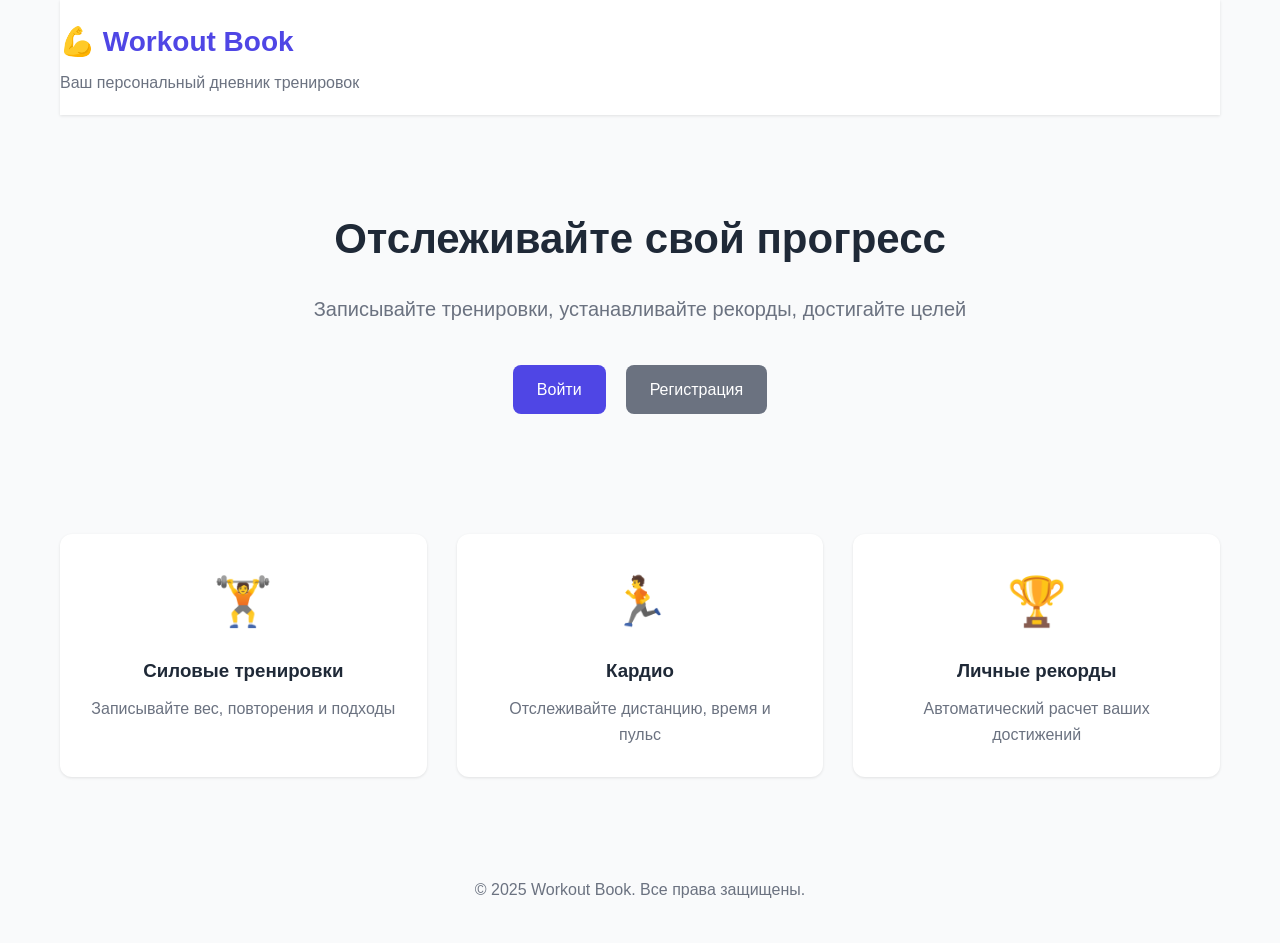
<file: templates/index.html>
<!DOCTYPE html>
<html lang="ru">
<head>
    <meta charset="UTF-8">
    <meta name="viewport" content="width=device-width, initial-scale=1.0">
    <meta name="csrf-token" content="{{.csrf_token}}">
    <title>Workout Book - Дневник тренировок</title>
    <link rel="stylesheet" href="/static/css/style.css">
</head>
<body>
<div class="container">
    <header>
        <h1>💪 Workout Book</h1>
        <p class="subtitle">Ваш персональный дневник тренировок</p>
    </header>

    <main class="landing">
        <div class="hero">
            <h2>Отслеживайте свой прогресс</h2>
            <p>Записывайте тренировки, устанавливайте рекорды, достигайте целей</p>

            <div class="cta-buttons">
                <a href="/login.html" class="btn btn-primary">Войти</a>
                <a href="/register.html" class="btn btn-secondary">Регистрация</a>
            </div>
        </div>

        <div class="features">
            <div class="feature-card">
                <span class="icon">🏋️</span>
                <h3>Силовые тренировки</h3>
                <p>Записывайте вес, повторения и подходы</p>
            </div>
            <div class="feature-card">
                <span class="icon">🏃</span>
                <h3>Кардио</h3>
                <p>Отслеживайте дистанцию, время и пульс</p>
            </div>
            <div class="feature-card">
                <span class="icon">🏆</span>
                <h3>Личные рекорды</h3>
                <p>Автоматический расчет ваших достижений</p>
            </div>
        </div>
    </main>

    <footer>
        <p>&copy; 2025 Workout Book. Все права защищены.</p>
    </footer>
</div>
</body>
</html>
</file>
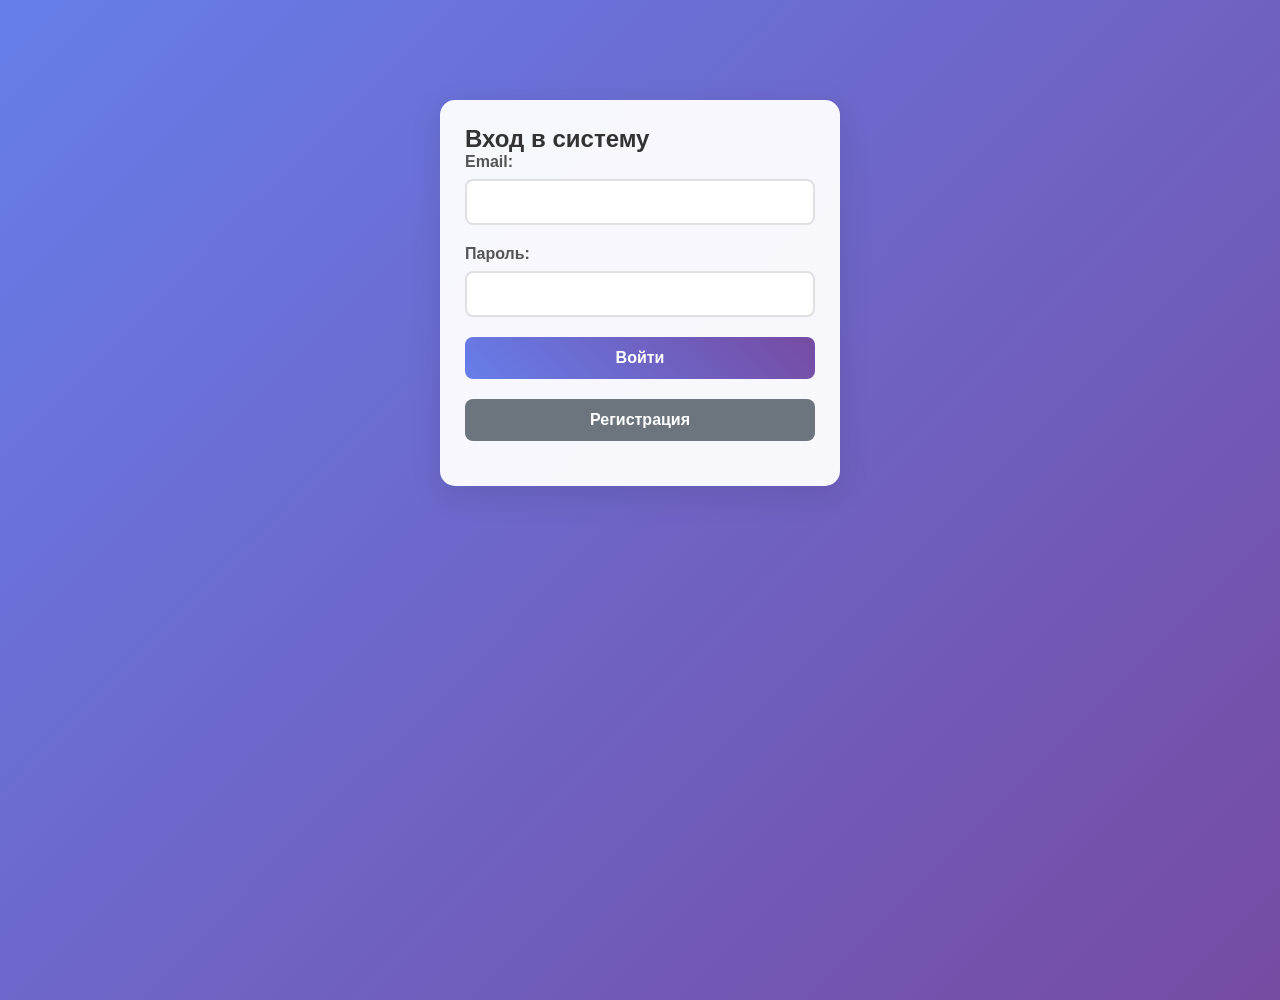
<file: teplates2/index.html>
<!DOCTYPE html>
<html lang="ru">
<head>
    <meta charset="UTF-8">
    <meta name="viewport" content="width=device-width, initial-scale=1.0">
    <title>Дневник тренировок</title>
    <style>
        * {
            margin: 0;
            padding: 0;
            box-sizing: border-box;
        }

        body {
            font-family: 'Segoe UI', Tahoma, Geneva, Verdana, sans-serif;
            background: linear-gradient(135deg, #667eea 0%, #764ba2 100%);
            min-height: 100vh;
            color: #333;
        }

        .container {
            max-width: 1200px;
            margin: 0 auto;
            padding: 20px;
        }

        .header {
            background: rgba(255, 255, 255, 0.1);
            backdrop-filter: blur(10px);
            border-radius: 15px;
            padding: 20px;
            margin-bottom: 30px;
            display: flex;
            justify-content: space-between;
            align-items: center;
        }

        .header h1 {
            color: white;
            font-size: 2.5rem;
            font-weight: 700;
        }

        .user-info {
            color: white;
            display: flex;
            align-items: center;
            gap: 15px;
        }

        .card {
            background: rgba(255, 255, 255, 0.95);
            border-radius: 15px;
            padding: 25px;
            margin-bottom: 20px;
            box-shadow: 0 8px 32px rgba(0, 0, 0, 0.1);
            backdrop-filter: blur(10px);
        }

        .auth-container {
            max-width: 400px;
            margin: 100px auto;
        }

        .form-group {
            margin-bottom: 20px;
        }

        .form-group label {
            display: block;
            margin-bottom: 8px;
            font-weight: 600;
            color: #555;
        }

        .form-control {
            width: 100%;
            padding: 12px 15px;
            border: 2px solid #e0e0e0;
            border-radius: 8px;
            font-size: 16px;
            transition: all 0.3s ease;
        }

        .form-control:focus {
            outline: none;
            border-color: #667eea;
            box-shadow: 0 0 0 3px rgba(102, 126, 234, 0.1);
        }

        .btn {
            padding: 12px 30px;
            border: none;
            border-radius: 8px;
            font-size: 16px;
            font-weight: 600;
            cursor: pointer;
            transition: all 0.3s ease;
            text-decoration: none;
            display: inline-block;
            text-align: center;
        }

        .btn-primary {
            background: linear-gradient(45deg, #667eea, #764ba2);
            color: white;
        }

        .btn-primary:hover {
            transform: translateY(-2px);
            box-shadow: 0 5px 15px rgba(102, 126, 234, 0.3);
        }

        .btn-secondary {
            background: #6c757d;
            color: white;
        }

        .btn-success {
            background: #28a745;
            color: white;
        }

        .btn-danger {
            background: #dc3545;
            color: white;
        }

        .btn-small {
            padding: 8px 16px;
            font-size: 14px;
        }

        .tabs {
            display: flex;
            background: rgba(255, 255, 255, 0.1);
            border-radius: 10px;
            margin-bottom: 30px;
            overflow: hidden;
        }

        .tab {
            flex: 1;
            padding: 15px 20px;
            background: none;
            border: none;
            color: white;
            font-size: 16px;
            font-weight: 600;
            cursor: pointer;
            transition: all 0.3s ease;
        }

        .tab.active {
            background: rgba(255, 255, 255, 0.2);
        }

        .tab-content {
            display: none;
        }

        .tab-content.active {
            display: block;
        }

        .workout-item {
            display: flex;
            justify-content: space-between;
            align-items: center;
            padding: 15px;
            border: 1px solid #e0e0e0;
            border-radius: 10px;
            margin-bottom: 10px;
            transition: all 0.3s ease;
        }

        .workout-item:hover {
            border-color: #667eea;
            box-shadow: 0 2px 10px rgba(102, 126, 234, 0.1);
        }

        .exercise-item {
            background: #f8f9fa;
            padding: 15px;
            border-radius: 8px;
            margin-bottom: 10px;
        }

        .exercise-stats {
            display: flex;
            gap: 15px;
            margin-top: 10px;
        }

        .stat-item {
            background: white;
            padding: 8px 12px;
            border-radius: 5px;
            font-weight: 600;
        }

        .modal {
            display: none;
            position: fixed;
            top: 0;
            left: 0;
            width: 100%;
            height: 100%;
            background: rgba(0, 0, 0, 0.5);
            z-index: 1000;
        }

        .modal.show {
            display: flex;
            align-items: center;
            justify-content: center;
        }

        .modal-content {
            background: white;
            padding: 30px;
            border-radius: 15px;
            width: 90%;
            max-width: 500px;
            max-height: 80vh;
            overflow-y: auto;
        }

        .hidden {
            display: none !important;
        }

        .alert {
            position: fixed;
            top: 20px;
            right: 20px;
            padding: 15px 20px;
            border-radius: 8px;
            box-shadow: 0 4px 12px rgba(0, 0, 0, 0.15);
            z-index: 10000;
            max-width: 400px;
            animation: slideIn 0.3s ease-out;
        }

        @keyframes slideIn {
            from {
                transform: translateX(100%);
                opacity: 0;
            }
            to {
                transform: translateX(0);
                opacity: 1;
            }
        }

        .alert-success {
            background: #d4edda;
            color: #155724;
            border: 1px solid #c3e6cb;
        }

        .alert-error {
            background: #f8d7da;
            color: #721c24;
            border: 1px solid #f5c6cb;
        }

        .progress-chart {
            height: 300px;
            background: #f8f9fa;
            border-radius: 8px;
            display: flex;
            align-items: center;
            justify-content: center;
            margin-top: 20px;
        }

        .records-grid {
            display: grid;
            grid-template-columns: repeat(auto-fill, minmax(300px, 1fr));
            gap: 20px;
            margin-top: 20px;
        }

        .record-card {
            background: linear-gradient(45deg, #28a745, #20c997);
            color: white;
            padding: 20px;
            border-radius: 10px;
        }

        @media (max-width: 768px) {
            .container {
                padding: 10px;
            }

            .header {
                flex-direction: column;
                gap: 15px;
                text-align: center;
            }

            .header h1 {
                font-size: 2rem;
            }

            .tabs {
                flex-direction: column;
            }

            .workout-item {
                flex-direction: column;
                align-items: flex-start;
                gap: 10px;
            }

            .alert {
                right: 10px;
                left: 10px;
                max-width: none;
            }
        }
    </style>
</head>
<body>
<!-- Форма авторизации -->
<div id="auth-container" class="auth-container">
    <div class="card">
        <h2 id="auth-title">Вход в систему</h2>
        <form id="auth-form">
            <div class="form-group">
                <label for="email">Email:</label>
                <input type="email" id="email" class="form-control" required>
            </div>
            <div class="form-group hidden" id="username-group">
                <label for="username">Имя пользователя:</label>
                <input type="text" id="username" class="form-control" required>
            </div>
            <div class="form-group">
                <label for="password">Пароль:</label>
                <input type="password" id="password" class="form-control" required>
            </div>
            <div class="form-group">
                <button type="submit" class="btn btn-primary" style="width: 100%;" id="auth-submit">Войти</button>
            </div>
            <div class="form-group">
                <button type="button" class="btn btn-secondary" style="width: 100%;" id="auth-toggle">Регистрация</button>
            </div>
        </form>
    </div>
</div>

<!-- Основное приложение -->
<div id="app-container" class="container hidden">
    <div class="header">
        <h1>💪 Дневник тренировок</h1>
        <div class="user-info">
<!--            <span id="user-name">Пользователь</span>-->
            <button class="btn btn-secondary btn-small" id="logout-btn">Выйти</button>
        </div>
    </div>

    <div class="tabs">
        <button class="tab active" data-tab="workouts">Тренировки</button>
        <button class="tab" data-tab="exercises">Упражнения</button>
        <button class="tab" data-tab="records">Рекорды</button>
    </div>

    <!-- Вкладка тренировок -->
    <div id="workouts-tab" class="tab-content active">
        <div class="card">
            <div style="display: flex; justify-content: space-between; align-items: center; margin-bottom: 20px;">
                <h3>Мои тренировки</h3>
                <button class="btn btn-primary" id="create-workout-btn">Создать тренировку</button>
            </div>
            <div id="workouts-list">
                <p>Загрузка тренировок...</p>
            </div>
        </div>
    </div>

    <!-- Вкладка упражнений -->
    <div id="exercises-tab" class="tab-content">
        <div class="card">
            <h3>Доступные упражнения</h3>
            <div style="margin-bottom: 20px;">
                <select id="exercise-type-filter" class="form-control" style="max-width: 200px;">
                    <option value="">Все упражнения</option>
                    <option value="strength">Силовые</option>
                    <option value="cardio">Кардио</option>
                </select>
            </div>
            <div id="exercises-list">
                <p>Загрузка упражнений...</p>
            </div>
        </div>
    </div>

    <!-- Вкладка рекордов -->
    <div id="records-tab" class="tab-content">
        <div class="card">
            <h3>Личные рекорды</h3>
            <div id="records-list">
                <p>Загрузка рекордов...</p>
            </div>
        </div>
    </div>
</div>

<!-- Модальное окно создания тренировки -->
<div id="workout-modal" class="modal">
    <div class="modal-content">
        <h3>Создать тренировку</h3>
        <form id="workout-form">
            <div class="form-group">
                <label for="workout-name">Название тренировки:</label>
                <input type="text" id="workout-name" class="form-control" required>
            </div>
            <div class="form-group">
                <label for="workout-date">Дата:</label>
                <input type="datetime-local" id="workout-date" class="form-control" required>
            </div>
            <div class="form-group">
                <label for="workout-notes">Заметки:</label>
                <textarea id="workout-notes" class="form-control" rows="3"></textarea>
            </div>
            <div style="display: flex; gap: 10px;">
                <button type="submit" class="btn btn-primary">Создать</button>
                <button type="button" class="btn btn-secondary" id="close-workout-modal">Отмена</button>
            </div>
        </form>
    </div>
</div>

<!-- Модальное окно добавления упражнения -->
<div id="exercise-modal" class="modal">
    <div class="modal-content">
        <h3>Добавить упражнение</h3>
        <form id="exercise-form">
            <div class="form-group">
                <label for="exercise-select">Упражнение:</label>
                <select id="exercise-select" class="form-control" required>
                    <option value="">Выберите упражнение</option>
                </select>
            </div>
            <div class="form-group">
                <label for="sets">Подходы:</label>
                <input type="number" id="sets" class="form-control" min="1" value="3">
            </div>
            <div id="strength-fields">
                <div class="form-group">
                    <label for="reps">Повторения:</label>
                    <input type="number" id="reps" class="form-control" min="1" value="10">
                </div>
                <div class="form-group">
                    <label for="weight">Вес (кг):</label>
                    <input type="number" id="weight" class="form-control" min="0" step="0.5" value="0">
                </div>
            </div>
            <div id="cardio-fields" class="hidden">
                <div class="form-group">
                    <label for="duration">Длительность (мин):</label>
                    <input type="number" id="duration" class="form-control" min="1" value="30">
                </div>
                <div class="form-group">
                    <label for="distance">Расстояние (км):</label>
                    <input type="number" id="distance" class="form-control" min="0" step="0.1" value="0">
                </div>
            </div>
            <div class="form-group">
                <label for="notes">Примечания:</label>
                <textarea id="notes" class="form-control" rows="3" placeholder="Введите дополнительные заметки к упражнению"></textarea>
            </div>

            <div style="display: flex; gap: 10px;">
                <button type="submit" class="btn btn-success">Добавить</button>
                <button type="button" class="btn btn-secondary" id="close-exercise-modal">Отмена</button>
            </div>
        </form>
    </div>
</div>

<script>
    // Глобальные переменные
    let authToken = localStorage.getItem('auth_token');
    let currentUser = JSON.parse(localStorage.getItem('current_user') || '{}');
    let currentWorkoutId = null;
    let exercises = [];

    // API базовый URL
    const API_BASE = '/api';

    // Утилитные функции
    function showAlert(message, type = 'success') {
        const alertDiv = document.createElement('div');
        alertDiv.className = `alert alert-${type}`;
        alertDiv.textContent = message;

        const container = document.querySelector('.container') || document.body;
        container.insertBefore(alertDiv, container.firstChild);

        setTimeout(() => alertDiv.remove(), 5000);
    }

    function formatDate(dateString) {
        return new Date(dateString).toLocaleDateString('ru-RU', {
            year: 'numeric',
            month: 'long',
            day: 'numeric',
            hour: '2-digit',
            minute: '2-digit'
        });
    }

    async function apiRequest(endpoint, options = {}) {
        const url = `${API_BASE}${endpoint}`;
        const config = {
            headers: {
                'Content-Type': 'application/json',
                ...(authToken && { 'Authorization': `Bearer ${authToken}` })
            },
            ...options
        };

        try {
            const response = await fetch(url, config);
            const data = await response.json();

            if (!response.ok) {
                throw new Error(data.error || 'Ошибка запроса');
            }

            return data;
        } catch (error) {
            console.error('API Error:', error);
            throw error;
        }
    }

    // Аутентификация
    function initAuth() {
        if (authToken && currentUser.id) {
            showApp();
        } else {
            showAuth();
        }
    }

    function showAuth() {
        document.getElementById('auth-container').classList.remove('hidden');
        document.getElementById('app-container').classList.add('hidden');
    }

    function showApp() {
        document.getElementById('auth-container').classList.add('hidden');
        document.getElementById('app-container').classList.remove('hidden');
        // document.getElementById('user-name').textContent = currentUser;
        loadData();
    }

    // Обработчики форм
    document.getElementById('auth-form').addEventListener('submit', async (e) => {
        e.preventDefault();

        const isLogin = document.getElementById('auth-submit').textContent === 'Войти';
        const username = document.getElementById('username').value;
        const password = document.getElementById('password').value;
        const email = document.getElementById('email').value;

        try {
            if (isLogin) {
                const result = await apiRequest('/login', {
                    method: 'POST',
                    body: JSON.stringify({ email, password })
                });

                authToken = result.token;
                currentUser = result.user;
                localStorage.setItem('auth_token', authToken);
                localStorage.setItem('current_user', JSON.stringify(currentUser));
                showApp();
            } else {
                await apiRequest('/register', {
                    method: 'POST',
                    body: JSON.stringify({ username, email, password })
                });
                showAlert('Регистрация успешна! Теперь войдите в систему.');
                toggleAuthMode();
            }
        } catch (error) {
            showAlert(error.message, 'error');
        }
    });

    document.getElementById('auth-toggle').addEventListener('click', toggleAuthMode);

    function toggleAuthMode() {
        const isLogin = document.getElementById('auth-submit').textContent === 'Войти';

        if (isLogin) {
            document.getElementById('auth-title').textContent = 'Регистрация';
            document.getElementById('auth-submit').textContent = 'Зарегистрироваться';
            document.getElementById('auth-toggle').textContent = 'Вход';
            document.getElementById('email-group').classList.remove('hidden');
        } else {
            document.getElementById('auth-title').textContent = 'Вход в систему';
            document.getElementById('auth-submit').textContent = 'Войти';
            document.getElementById('auth-toggle').textContent = 'Регистрация';
            document.getElementById('email-group').classList.add('hidden');
        }
    }

    // Выход из системы
    document.getElementById('logout-btn').addEventListener('click', () => {
        localStorage.removeItem('auth_token');
        localStorage.removeItem('current_user');
        authToken = null;
        currentUser = {};
        showAuth();
    });

    // Управление вкладками
    document.querySelectorAll('.tab').forEach(tab => {
        tab.addEventListener('click', () => {
            const tabName = tab.dataset.tab;

            // Переключение активной вкладки
            document.querySelectorAll('.tab').forEach(t => t.classList.remove('active'));
            document.querySelectorAll('.tab-content').forEach(tc => tc.classList.remove('active'));

            tab.classList.add('active');
            document.getElementById(`${tabName}-tab`).classList.add('active');

            // Загрузка данных для вкладки
            if (tabName === 'exercises') {
                loadExercises();
            } else if (tabName === 'records') {
                loadPersonalRecords();
            }
        });
    });

    // Загрузка данных
    async function loadData() {
        await loadWorkouts();
        await loadExercises();
    }

    async function loadWorkouts() {
        try {
            const workouts = await apiRequest('/workouts');
            displayWorkouts(workouts);
        } catch (error) {
            document.getElementById('workouts-list').innerHTML = `<p>Ошибка загрузки: ${error.message}</p>`;
        }
    }

    function displayWorkouts(workouts) {
        const container = document.getElementById('workouts-list');

        if (workouts.length === 0) {
            container.innerHTML = '<p>У вас пока нет тренировок. Создайте первую!</p>';
            return;
        }

        container.innerHTML = workouts.map(workout => `
                <div class="workout-item">
                    <div>
                        <h4>${workout.name}</h4>
                        <p>${formatDate(workout.date)}</p>
                        ${workout.notes ? `<p><em>${workout.notes}</em></p>` : ''}
                    </div>
                    <div>
                        <button class="btn btn-success btn-small" onclick="viewWorkout(${workout.id})">Подробнее</button>
                    </div>
                </div>
            `).join('');
    }

    async function loadExercises() {
        try {
            const type = document.getElementById('exercise-type-filter')?.value || '';
            const url = type ? `/exercises?type=${type}` : '/exercises';
            exercises = await apiRequest(url);
            displayExercises(exercises);
            updateExerciseSelects();
        } catch (error) {
            document.getElementById('exercises-list').innerHTML = `<p>Ошибка загрузки: ${error.message}</p>`;
        }
    }

    function displayExercises(exercisesList) {
        const container = document.getElementById('exercises-list');

        if (exercisesList.length === 0) {
            container.innerHTML = '<p>Упражнения не найдены.</p>';
            return;
        }

        const grouped = exercisesList.reduce((acc, exercise) => {
            const group = exercise.muscle_group || 'Другое';
            if (!acc[group]) acc[group] = [];
            acc[group].push(exercise);
            return acc;
        }, {});

        container.innerHTML = Object.entries(grouped).map(([group, exs]) => `
                <div style="margin-bottom: 25px;">
                    <h4 style="color: #667eea; margin-bottom: 15px;">${group}</h4>
                    ${exs.map(exercise => `
                        <div class="exercise-item">
                            <div style="display: flex; justify-content: space-between; align-items: center;">
                                <div style="flex: 1;">
                                    <h5>${exercise.name}</h5>
                                    <p style="margin: 5px 0; color: #666;">${exercise.description}</p>
                                    <span style="background: ${exercise.type === 'strength' ? '#28a745' : '#17a2b8'}; color: white; padding: 3px 8px; border-radius: 12px; font-size: 12px;">
                                        ${exercise.type === 'strength' ? 'Силовое' : 'Кардио'}
                                    </span>
                                </div>
                            </div>
                        </div>
                    `).join('')}
                </div>
            `).join('');
    }

    function updateExerciseSelects() {
        const selects = ['exercise-select', 'progress-exercise'];

        selects.forEach(selectId => {
            const select = document.getElementById(selectId);
            if (select) {
                const currentValue = select.value;
                select.innerHTML = '<option value="">Выберите упражнение</option>' +
                    exercises.map(ex => `<option value="${ex.id}" data-type="${ex.type}">${ex.name}</option>`).join('');
                select.value = currentValue;
            }
        });
    }

    // Обработчик фильтра упражнений
    document.getElementById('exercise-type-filter').addEventListener('change', loadExercises);

    // Создание тренировки
    document.getElementById('create-workout-btn').addEventListener('click', () => {
        document.getElementById('workout-date').value = new Date().toISOString().slice(0, 16);
        document.getElementById('workout-modal').classList.add('show');
    });

    document.getElementById('close-workout-modal').addEventListener('click', () => {
        document.getElementById('workout-modal').classList.remove('show');
    });

    document.getElementById('workout-form').addEventListener('submit', async (e) => {
        e.preventDefault();

        const workoutData = {
            name: document.getElementById('workout-name').value,
            date: new Date(document.getElementById('workout-date').value).toISOString(),
            notes: document.getElementById('workout-notes').value
        };

        try {
            await apiRequest('/workouts', {
                method: 'POST',
                body: JSON.stringify(workoutData)
            });

            showAlert('Тренировка создана успешно!');
            document.getElementById('workout-modal').classList.remove('show');
            document.getElementById('workout-form').reset();
            loadWorkouts();
        } catch (error) {
            showAlert(error.message, 'error');
        }
    });

    // Просмотр тренировки
    async function viewWorkout(workoutId) {
        currentWorkoutId = workoutId;

        try {
            const data = await apiRequest(`/workouts/${workoutId}`);
            displayWorkoutDetails(data.workout, data.exercises);
        } catch (error) {
            showAlert(error.message, 'error');
        }
    }

    function displayWorkoutDetails(workout, workoutExercises) {
        const container = document.getElementById('workouts-list');
        const exercises = workoutExercises || [];

        container.innerHTML = `
        <div class="card">
            <div style="display: flex; justify-content: space-between; align-items: center; margin-bottom: 20px;">
                <div>
                    <h3>${workout.name}</h3>
                    <p>${formatDate(workout.date)}</p>
                    ${workout.notes ? `<p><em>${workout.notes}</em></p>` : ''}
                </div>
                <div>
                    <button class="btn btn-primary btn-small" onclick="showAddExerciseModal()">Добавить упражнение</button>
                    <button class="btn btn-secondary btn-small" onclick="loadWorkouts()">Назад</button>
                </div>
            </div>

            <h4>Упражнения:</h4>
            <div id="workout-exercises">
                ${exercises.length === 0 ?
            '<p>В этой тренировке пока нет упражнений.</p>' :
            exercises.map(we => `
                    <div class="exercise-item">
                        <h5>${we.exercise.name}</h5>
                        <div class="exercise-stats">
                            ${we.exercise.type === 'strength' ? `
                                <div class="stat-item">Подходы: ${we.sets}</div>
                                <div class="stat-item">Повторения: ${we.reps}</div>
                                <div class="stat-item">Вес: ${we.weight} кг</div>
                            ` : `
                                <div class="stat-item">Время: ${Math.floor(we.duration / 60)} мин</div>
                                ${we.distance > 0 ? `<div class="stat-item">Расстояние: ${we.distance} км</div>` : ''}
                            `}
                        </div>
                        ${we.notes ? `<div class="exercise-notes"><em>Примечания: ${we.notes}</em></div>` : ''}
                    </div>
                `).join('')
        }
            </div>
        </div>
    `;
    }


    // Добавление упражнения в тренировку
    function showAddExerciseModal() {
        updateExerciseSelects();
        document.getElementById('exercise-modal').classList.add('show');
    }

    document.getElementById('close-exercise-modal').addEventListener('click', () => {
        document.getElementById('exercise-modal').classList.remove('show');
    });

    // Переключение полей в зависимости от типа упражнения
    document.getElementById('exercise-select').addEventListener('change', (e) => {
        const selectedOption = e.target.options[e.target.selectedIndex];
        const exerciseType = selectedOption.dataset.type;

        if (exerciseType === 'cardio') {
            document.getElementById('strength-fields').classList.add('hidden');
            document.getElementById('cardio-fields').classList.remove('hidden');
        } else {
            document.getElementById('strength-fields').classList.remove('hidden');
            document.getElementById('cardio-fields').classList.add('hidden');
        }
    });

    document.getElementById('exercise-form').addEventListener('submit', async (e) => {
        e.preventDefault();

        const selectedOption = document.getElementById('exercise-select').options[document.getElementById('exercise-select').selectedIndex];
        const exerciseType = selectedOption.dataset.type;

        const exerciseData = {
            exercise_id: parseInt(document.getElementById('exercise-select').value),
            sets: parseInt(document.getElementById('sets').value),
            notes: document.getElementById('notes').value.trim(),  // добавлено поле notes
        };

        if (exerciseType === 'strength') {
            exerciseData.reps = parseInt(document.getElementById('reps').value);
            exerciseData.weight = parseFloat(document.getElementById('weight').value);
            exerciseData.duration = 0;
            exerciseData.distance = 0;
        } else {
            exerciseData.reps = 0;
            exerciseData.weight = 0;
            exerciseData.duration = parseInt(document.getElementById('duration').value) * 60; // в секундах
            exerciseData.distance = parseFloat(document.getElementById('distance').value);
        }

        try {
            await apiRequest(`/workouts/${currentWorkoutId}/exercises`, {
                method: 'POST',
                body: JSON.stringify(exerciseData)
            });

            showAlert('Упражнение добавлено!');
            document.getElementById('exercise-modal').classList.remove('show');
            document.getElementById('exercise-form').reset();
            viewWorkout(currentWorkoutId); // Обновить детали тренировки
        } catch (error) {
            showAlert(error.message, 'error');
        }
    });


    // Личные рекорды
    async function loadPersonalRecords() {
        try {
            const records = await apiRequest('/records');
            displayPersonalRecords(records);
        } catch (error) {
            document.getElementById('records-list').innerHTML = `<p>Ошибка загрузки: ${error.message}</p>`;
        }
    }

    function displayPersonalRecords(records) {
        const container = document.getElementById('records-list');

        if (records.length === 0) {
            container.innerHTML = '<p>У вас пока нет личных рекордов. Добавьте упражнения в тренировки!</p>';
            return;
        }

        container.innerHTML = `
    <div class="records-grid">
        ${records.map(record => {
            const ex = record.exercise;
            let mainInfo = '';
            let extraInfo = '';

            // Основной рекорд
            if (ex.type === 'strength') {
                switch (ex.record_type) {
                    case 'weight':
                        mainInfo = `${record.weight} кг × ${record.reps}`;
                        const oneRM = (record.weight * (1 + record.reps / 30)).toFixed(1);
                        extraInfo += `<div><small>Расчетный 1RM: ${oneRM} кг</small></div>`;
                        break;
                    case 'reps':
                        mainInfo = `${record.reps} повторений`;
                        break;
                    case 'duration':
                        mainInfo = formatDuration(record.duration);
                        break;
                    case 'sets':
                        mainInfo = `${record.sets} подходов`;
                        break;
                    default:
                        mainInfo = `${record.weight} кг × ${record.reps}`;
                }
                // Дополнительные поля для силовых
                if (record.duration) extraInfo += `<div><small>Время: ${formatDuration(record.duration)}</small></div>`;
                if (record.sets) extraInfo += `<div><small>Подходы: ${record.sets}</small></div>`;
            } else if (ex.type === 'cardio') {
                switch (ex.record_type) {
                    case 'distance':
                        mainInfo = `${record.distance} км`;
                        break;
                    case 'duration':
                        mainInfo = formatDuration(record.duration);
                        break;
                    case 'sets':
                        mainInfo = `${record.sets} подходов`;
                        break;
                    default:
                        mainInfo = 'Нет данных';
                }
                // Всегда показываем дополнительные параметры для кардио
                if (record.duration) extraInfo += `<div><small>Длительность: ${formatDuration(record.duration)}</small></div>`;
                if (record.distance) extraInfo += `<div><small>Расстояние: ${record.distance} км</small></div>`;
                if (record.sets) extraInfo += `<div><small>Подходы: ${record.sets}</small></div>`;
                if (record.reps) extraInfo += `<div><small>Повторения: ${record.reps}</small></div>`;
            } else {
                mainInfo = 'Неизвестный тип упражнения';
            }

            return `
                <div class="record-card">
                    <h4>${ex.name}</h4>
                    <div style="font-size: 2em; margin: 10px 0;">
                        ${mainInfo}
                    </div>
                    <p>Установлен: ${formatDate(record.date)}</p>
                    ${extraInfo}
                    ${record.notes ? `<p><em>Примечания: ${record.notes}</em></p>` : ''}
                </div>
            `;
        }).join('')}
    </div>
    `;
    }

    function formatDuration(seconds) {
        if (!seconds || seconds === 0) return '0 сек';
        const mins = Math.floor(seconds / 60);
        const secs = seconds % 60;
        if (mins > 0) {
            return `${mins} мин ${secs > 0 ? secs + ' сек' : ''}`;
        }
        return `${secs} сек`;
    }


    function displayProgress(progressData) {
        const container = document.getElementById('progress-chart');

        if (progressData.length === 0) {
            container.innerHTML = '<p>Нет данных для отображения прогресса по этому упражнению</p>';
            return;
        }

        // Простая визуализация прогресса
        const maxWeight = Math.max(...progressData.map(p => p.weight));
        const chartHtml = progressData.map((point, index) => {
            const height = (point.weight / maxWeight) * 200;
            const date = new Date(point.date).toLocaleDateString('ru-RU');

            return `
                    <div style="display: inline-block; margin: 0 5px; text-align: center;">
                        <div style="height: 200px; display: flex; align-items: end;">
                            <div style="
                                background: linear-gradient(to top, #667eea, #764ba2);
                                width: 30px;
                                height: ${height}px;
                                border-radius: 3px 3px 0 0;
                            "></div>
                        </div>
                        <div style="font-size: 12px; margin-top: 5px;">
                            <div>${point.weight}кг</div>
                            <div>${date}</div>
                        </div>
                    </div>
                `;
        }).join('');

        container.innerHTML = `
                <div style="padding: 20px; text-align: center;">
                    <h4 style="margin-bottom: 20px;">Прогресс по весу</h4>
                    <div style="display: flex; justify-content: center; align-items: end; overflow-x: auto;">
                        ${chartHtml}
                    </div>
                </div>
            `;
    }

    // Закрытие модальных окон по клику вне их
    document.querySelectorAll('.modal').forEach(modal => {
        modal.addEventListener('click', (e) => {
            if (e.target === modal) {
                modal.classList.remove('show');
            }
        });
    });

    // Инициализация приложения
    document.addEventListener('DOMContentLoaded', () => {
        initAuth();
    });
</script>
</body>
</html>
</file>
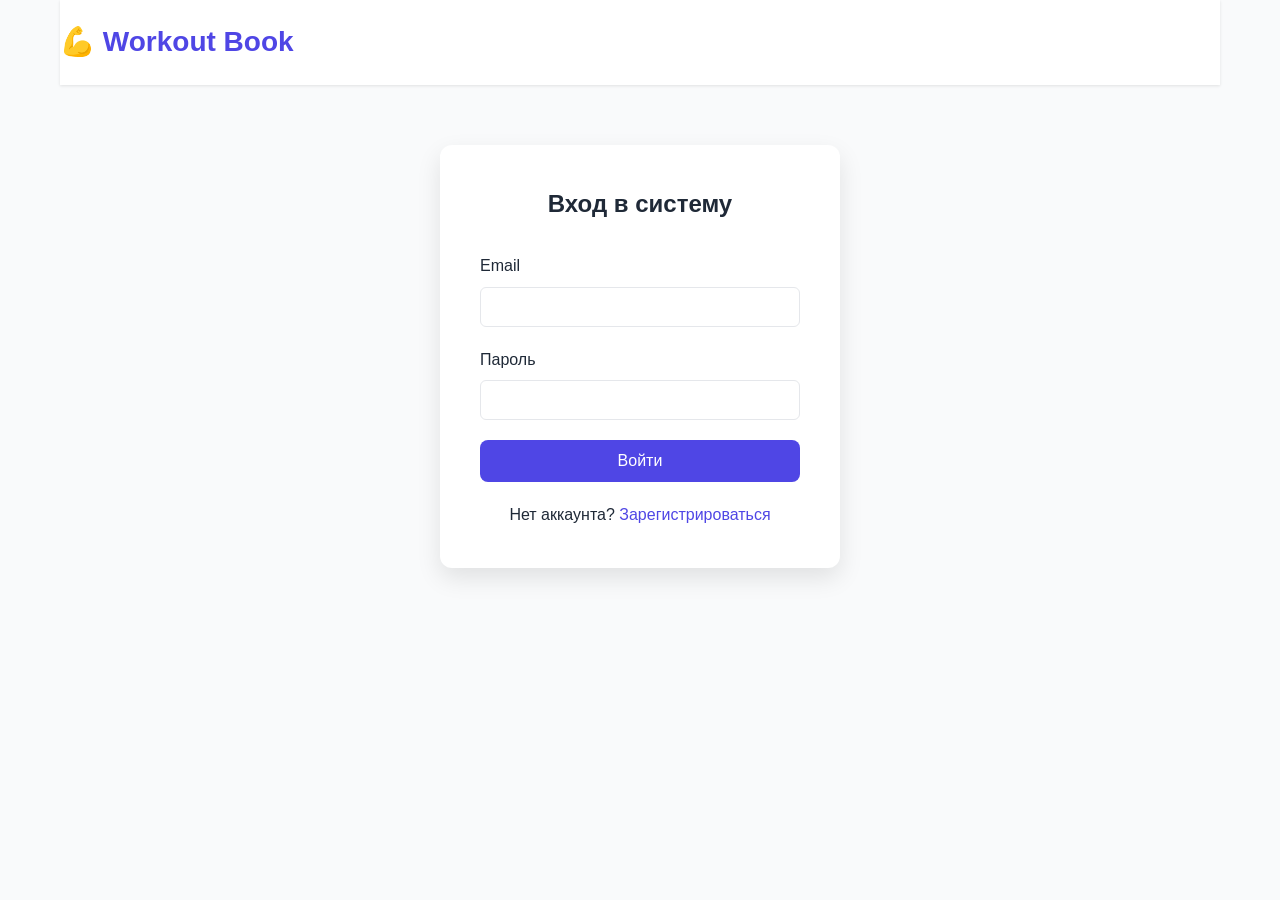
<file: templates/login.html>
<!DOCTYPE html>
<html lang="ru">
<head>
    <meta charset="UTF-8">
    <meta name="viewport" content="width=device-width, initial-scale=1.0">
    <meta name="csrf-token" content="{{.csrf_token}}">
    <title>Вход - Workout Book</title>
    <link rel="stylesheet" href="/static/css/style.css">
</head>
<body>
<div class="container">
    <header>
        <h1><a href="/">💪 Workout Book</a></h1>
    </header>

    <main>
        <div class="auth-form">
            <h2>Вход в систему</h2>

            <form id="loginForm">
                <div class="form-group">
                    <label for="email">Email</label>
                    <input type="email" id="email" name="email" required>
                </div>

                <div class="form-group">
                    <label for="password">Пароль</label>
                    <input type="password" id="password" name="password" required>
                </div>

                <div id="error-message" class="error-message" style="display: none;"></div>

                <button type="submit" class="btn btn-primary btn-block">Войти</button>
            </form>

            <p class="text-center">
                Нет аккаунта? <a href="/register.html">Зарегистрироваться</a>
            </p>
        </div>
    </main>
</div>

<script src="/static/js/api.js"></script>
<script src="/static/js/auth.js"></script>
</body>
</html>
</file>
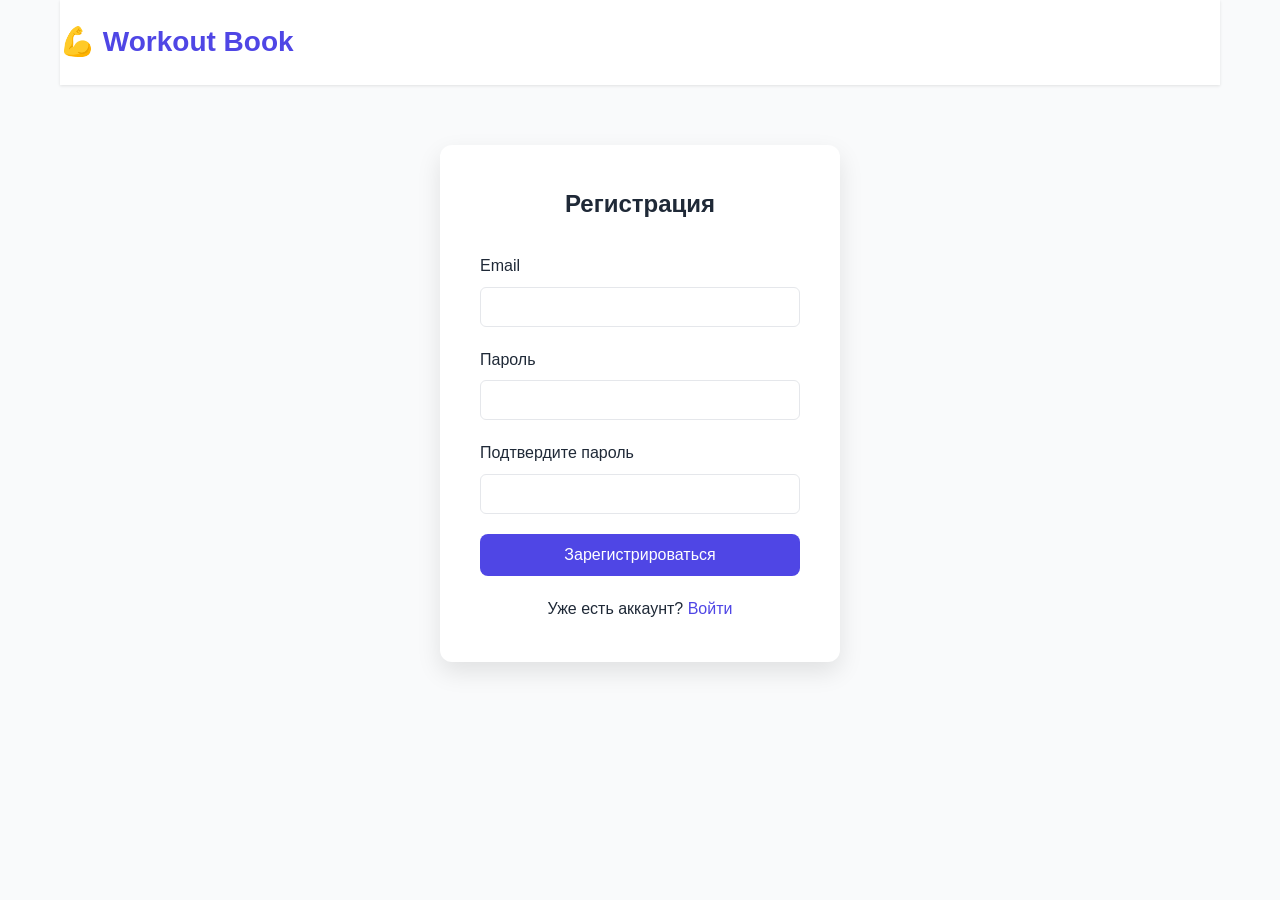
<file: templates/register.html>
<!DOCTYPE html>
<html lang="ru">
<head>
    <meta charset="UTF-8">
    <meta name="viewport" content="width=device-width, initial-scale=1.0">
    <meta name="csrf-token" content="{{.csrf_token}}">
    <title>Регистрация - Workout Book</title>
    <link rel="stylesheet" href="/static/css/style.css">
</head>
<body>
<div class="container">
    <header>
        <h1><a href="/">💪 Workout Book</a></h1>
    </header>

    <main>
        <div class="auth-form">
            <h2>Регистрация</h2>

            <form id="registerForm">
                <div class="form-group">
                    <label for="email">Email</label>
                    <input type="email" id="email" name="email" required>
                </div>

                <div class="form-group">
                    <label for="password">Пароль</label>
                    <input type="password" id="password" name="password" required minlength="6">
                </div>

                <div class="form-group">
                    <label for="confirmPassword">Подтвердите пароль</label>
                    <input type="password" id="confirmPassword" name="confirmPassword" required>
                </div>

                <div id="error-message" class="error-message" style="display: none;"></div>

                <button type="submit" class="btn btn-primary btn-block">Зарегистрироваться</button>
            </form>

            <p class="text-center">
                Уже есть аккаунт? <a href="/login.html">Войти</a>
            </p>
        </div>
    </main>
</div>

<script src="/static/js/api.js"></script>
<script src="/static/js/auth.js"></script>
</body>
</html>
</file>
<file: static/css/style.css>
/* Reset & Base Styles */
* {
    margin: 0;
    padding: 0;
    box-sizing: border-box;
}

:root {
    --primary: #4f46e5;
    --primary-dark: #4338ca;
    --secondary: #06b6d4;
    --success: #10b981;
    --danger: #ef4444;
    --warning: #f59e0b;
    --bg: #f9fafb;
    --surface: #ffffff;
    --text: #1f2937;
    --text-muted: #6b7280;
    --border: #e5e7eb;
    --shadow: 0 1px 3px rgba(0, 0, 0, 0.1);
    --shadow-lg: 0 10px 25px rgba(0, 0, 0, 0.1);
}

body {
    font-family: -apple-system, BlinkMacSystemFont, 'Segoe UI', Roboto, 'Helvetica Neue', Arial, sans-serif;
    background: var(--bg);
    color: var(--text);
    line-height: 1.6;
}

a {
    color: var(--primary);
    text-decoration: none;
}

a:hover {
    text-decoration: underline;
}

/* Container */
.container {
    max-width: 1200px;
    margin: 0 auto;
    padding: 0 20px;
}

/* Header */
header {
    background: var(--surface);
    padding: 20px 0;
    box-shadow: var(--shadow);
    margin-bottom: 30px;
}

header h1 {
    font-size: 28px;
    color: var(--primary);
}

header h1 a {
    color: var(--primary);
    text-decoration: none;
}

.subtitle {
    color: var(--text-muted);
    margin-top: 5px;
}

.header-content {
    display: flex;
    justify-content: space-between;
    align-items: center;
}

nav {
    display: flex;
    gap: 20px;
}

nav a {
    padding: 8px 16px;
    border-radius: 6px;
    transition: background 0.2s;
}

nav a:hover, nav a.active {
    background: var(--bg);
    text-decoration: none;
}

/* Landing Page */
.landing {
    text-align: center;
}

.hero {
    padding: 60px 20px;
}

.hero h2 {
    font-size: 42px;
    margin-bottom: 20px;
}

.hero p {
    font-size: 20px;
    color: var(--text-muted);
    margin-bottom: 40px;
}

.cta-buttons {
    display: flex;
    gap: 20px;
    justify-content: center;
}

.features {
    display: grid;
    grid-template-columns: repeat(auto-fit, minmax(280px, 1fr));
    gap: 30px;
    margin-top: 60px;
}

.feature-card {
    background: var(--surface);
    padding: 30px;
    border-radius: 12px;
    box-shadow: var(--shadow);
}

.feature-card .icon {
    font-size: 48px;
    display: block;
    margin-bottom: 15px;
}

.feature-card h3 {
    margin-bottom: 10px;
}

.feature-card p {
    color: var(--text-muted);
}

/* Buttons */
.btn {
    display: inline-block;
    padding: 12px 24px;
    border-radius: 8px;
    font-size: 16px;
    font-weight: 500;
    cursor: pointer;
    border: none;
    transition: all 0.2s;
    text-decoration: none;
}

.btn-primary {
    background: var(--primary);
    color: white;
}

.btn-primary:hover {
    background: var(--primary-dark);
}

.btn-secondary {
    background: var(--text-muted);
    color: white;
}

.btn-secondary:hover {
    background: var(--text);
}

.btn-danger {
    background: var(--danger);
    color: white;
}

.btn-danger:hover {
    background: #dc2626;
}

.btn-sm {
    padding: 6px 12px;
    font-size: 14px;
}

.btn-block {
    width: 100%;
}

/* Forms */
.auth-form {
    max-width: 400px;
    margin: 60px auto;
    background: var(--surface);
    padding: 40px;
    border-radius: 12px;
    box-shadow: var(--shadow-lg);
}

.auth-form h2 {
    margin-bottom: 30px;
    text-align: center;
}

.form-group {
    margin-bottom: 20px;
}

.form-group label {
    display: block;
    margin-bottom: 8px;
    font-weight: 500;
}

.form-group input,
.form-group textarea,
.form-group select {
    width: 100%;
    padding: 10px 12px;
    border: 1px solid var(--border);
    border-radius: 6px;
    font-size: 16px;
}

.form-group input:focus,
.form-group textarea:focus,
.form-group select:focus {
    outline: none;
    border-color: var(--primary);
}

.error-message {
    background: #fee2e2;
    color: var(--danger);
    padding: 12px;
    border-radius: 6px;
    margin-bottom: 20px;
}

.text-center {
    text-align: center;
    margin-top: 20px;
}

.text-muted {
    color: var(--text-muted);
}

/* Dashboard */
.dashboard-header {
    display: flex;
    justify-content: space-between;
    align-items: center;
    margin-bottom: 30px;
}

.workouts-list {
    display: grid;
    gap: 20px;
}

.workout-card {
    background: var(--surface);
    padding: 20px;
    border-radius: 12px;
    box-shadow: var(--shadow);
    cursor: pointer;
    transition: transform 0.2s;
}

.workout-card:hover {
    transform: translateY(-2px);
    box-shadow: var(--shadow-lg);
}

.workout-card h3 {
    margin-bottom: 10px;
}

.workout-card .date {
    color: var(--text-muted);
    font-size: 14px;
}

.workout-card .description {
    margin-top: 10px;
    color: var(--text-muted);
}

/* Workout Detail */
.workout-header {
    display: flex;
    justify-content: space-between;
    align-items: flex-start;
    margin-bottom: 30px;
}

.back-link {
    display: inline-block;
    margin-bottom: 10px;
    color: var(--text-muted);
}

.exercises-list {
    display: grid;
    gap: 20px;
}

.exercise-card {
    background: var(--surface);
    padding: 20px;
    border-radius: 12px;
    box-shadow: var(--shadow);
}

.exercise-header {
    display: flex;
    justify-content: space-between;
    align-items: center;
    margin-bottom: 15px;
}

.exercise-type {
    display: inline-block;
    padding: 4px 12px;
    border-radius: 20px;
    font-size: 12px;
    font-weight: 500;
    margin-left: 10px;
}

.exercise-type.strength {
    background: #dbeafe;
    color: #1e40af;
}

.exercise-type.cardio {
    background: #dcfce7;
    color: #166534;
}

.sets-table {
    width: 100%;
    border-collapse: collapse;
    margin-top: 15px;
}

.sets-table th,
.sets-table td {
    padding: 10px;
    text-align: left;
    border-bottom: 1px solid var(--border);
}

.sets-table th {
    font-weight: 600;
    color: var(--text-muted);
    font-size: 14px;
}

.cardio-data {
    display: grid;
    grid-template-columns: repeat(auto-fit, minmax(150px, 1fr));
    gap: 15px;
    margin-top: 15px;
}

.cardio-stat {
    text-align: center;
}

.cardio-stat .value {
    font-size: 24px;
    font-weight: 600;
    color: var(--primary);
}

.cardio-stat .label {
    font-size: 14px;
    color: var(--text-muted);
    margin-top: 5px;
}

/* Records */
.records-list {
    display: grid;
    gap: 15px;
}

.record-item {
    display: flex;
    justify-content: space-between;
    align-items: center;
    padding: 15px;
    background: var(--bg);
    border-radius: 8px;
}

.record-item .exercise {
    font-weight: 500;
}

.record-item .type {
    font-size: 12px;
    color: var(--text-muted);
}

.record-item .value {
    font-size: 20px;
    font-weight: 600;
    color: var(--success);
}

/* Modal */
.modal {
    position: fixed;
    top: 0;
    left: 0;
    width: 100%;
    height: 100%;
    background: rgba(0, 0, 0, 0.5);
    display: flex;
    align-items: center;
    justify-content: center;
    z-index: 1000;
}

.modal-content {
    background: var(--surface);
    padding: 30px;
    border-radius: 12px;
    max-width: 700px;
    width: 90%;
    max-height: 95vh;
    overflow-y: auto;
    position: relative;
}

.modal-content h3 {
    margin-bottom: 20px;
}

.close {
    position: absolute;
    top: 15px;
    right: 20px;
    font-size: 28px;
    cursor: pointer;
    color: var(--text-muted);
}

.close:hover {
    color: var(--text);
}

.modal-buttons {
    display: flex;
    gap: 10px;
    margin-top: 20px;
}

.modal-buttons .btn {
    flex: 1;
}

/* Sets Container */
.set-row {
    display: grid;
    grid-template-columns: 80px 1fr 1fr 40px;
    gap: 10px;
    margin-bottom: 10px;
    align-items: center;
}

.set-row label {
    font-size: 14px;
    font-weight: 500;
}

.set-row input {
    padding: 6px 8px;
}

.set-row button {
    padding: 8px;
    background: var(--danger);
    color: white;
    border: none;
    border-radius: 6px;
    cursor: pointer;
}

/* Loading */
.loading {
    text-align: center;
    padding: 40px;
    color: var(--text-muted);
}

/* Footer */
footer {
    text-align: center;
    padding: 40px 20px;
    color: var(--text-muted);
    margin-top: 60px;
}

/* Responsive */
@media (max-width: 768px) {
    .hero h2 {
        font-size: 32px;
    }

    .cta-buttons {
        flex-direction: column;
    }

    .dashboard-header,
    .workout-header {
        flex-direction: column;
        gap: 20px;
    }

    .header-content {
        flex-direction: column;
        gap: 15px;
    }

    nav {
        width: 100%;
        justify-content: center;
    }

    .set-row {
        grid-template-columns: 1fr;
    }
}

.add-set-row input {
    width: 100%;
    padding: 4px 8px;
    border: 1px solid #ddd;
    border-radius: 4px;
    box-sizing: border-box;
}

.add-set-row .btn-sm {
    padding: 4px 8px;
}

/* Фильтр упражнений */
.exercise-filter {
    display: flex;
    gap: 20px;
    margin-bottom: 20px;
    padding: 15px;
    background: #f8f9fa;
    border-radius: 8px;
}

.exercise-filter label {
    display: flex;
    align-items: center;
    gap: 8px;
    cursor: pointer;
    font-weight: 500;
    transition: color 0.2s;
}

.exercise-filter label:hover {
    color: var(--primary);
}

.exercise-filter input[type="radio"] {
    cursor: pointer;
    width: 18px;
    height: 18px;
    accent-color: var(--primary);
}

/* Select упражнений */
#exerciseSelect {
    width: 100% !important;
    padding: 10px 12px !important;
    font-size: 15px !important;
    border: 2px solid var(--border) !important;
    border-radius: 6px !important;
    background: white !important;
    cursor: pointer !important;
    display: block !important;
    visibility: visible !important;
    opacity: 1 !important;
    appearance: auto !important;
    -webkit-appearance: menulist !important;
    -moz-appearance: menulist !important;
}

#exerciseSelect:hover {
    border-color: var(--primary) !important;
}

#exerciseSelect:focus {
    outline: none !important;
    border-color: var(--primary) !important;
    box-shadow: 0 0 0 3px rgba(79, 70, 229, 0.1) !important;
}

#exerciseSelect optgroup {
    font-weight: bold !important;
    color: #333 !important;
    font-style: normal !important;
    background: #f8f9fa !important;
    padding: 8px !important;
}

#exerciseSelect option {
    padding: 8px !important;
    font-weight: normal !important;
    color: #000 !important;
    background: white !important;
}

/* Модальное окно добавления упражнения */
.modal-actions {
    display: flex;
    gap: 10px;
    margin-top: 20px;
}

.modal-actions .btn {
    flex: 1;
}

/* Set rows */
.set-row {
    display: flex;
    gap: 8px;
    align-items: center;
    margin-bottom: 8px;
    padding: 8px;
    background: #f8f9fa;
    border-radius: 6px;
}

.set-row label {
    font-weight: 500;
    font-size: 13px;
    min-width: 70px;
    flex-shrink: 0;
}

.set-row input {
    padding: 8px 6px;
    border: 1px solid #ddd;
    border-radius: 4px;
    font-size: 14px;
    flex: 1;
    min-width: 0;
    box-sizing: border-box;
}

.set-row .remove-set {
    background: #ef4444;
    color: white;
    border: none;
    border-radius: 4px;
    cursor: pointer;
    font-size: 16px;
    width: 32px;
    height: 32px;
    flex-shrink: 0;
    display: flex;
    align-items: center;
    justify-content: center;
    line-height: 1;
}

.set-row .remove-set:hover {
    background: #dc2626;
}

/* Add set row (для добавления новых подходов в существующее упражнение) */
.add-set-row {
    background: #f0fdf4 !important;
}

.add-set-row input {
    width: 100%;
    padding: 6px 8px;
    border: 1px solid #ddd;
    border-radius: 4px;
    box-sizing: border-box;
}

.add-set-row .btn-sm {
    padding: 6px 12px;
    white-space: nowrap;
}



#exerciseSelect {
    width: 100% !important;
    padding: 10px !important;
    font-size: 15px !important;
    border: 2px solid #ddd !important;
    border-radius: 6px !important;
    background: white !important;
    cursor: pointer !important;
    display: block !important;
    visibility: visible !important;
    opacity: 1 !important;
}

#exerciseSelect optgroup {
    font-weight: bold;
    color: #333;
    font-style: normal;
}

#exerciseSelect option {
    padding: 8px;
    font-weight: normal;
    color: #000;
    background: white;
}
</file>
